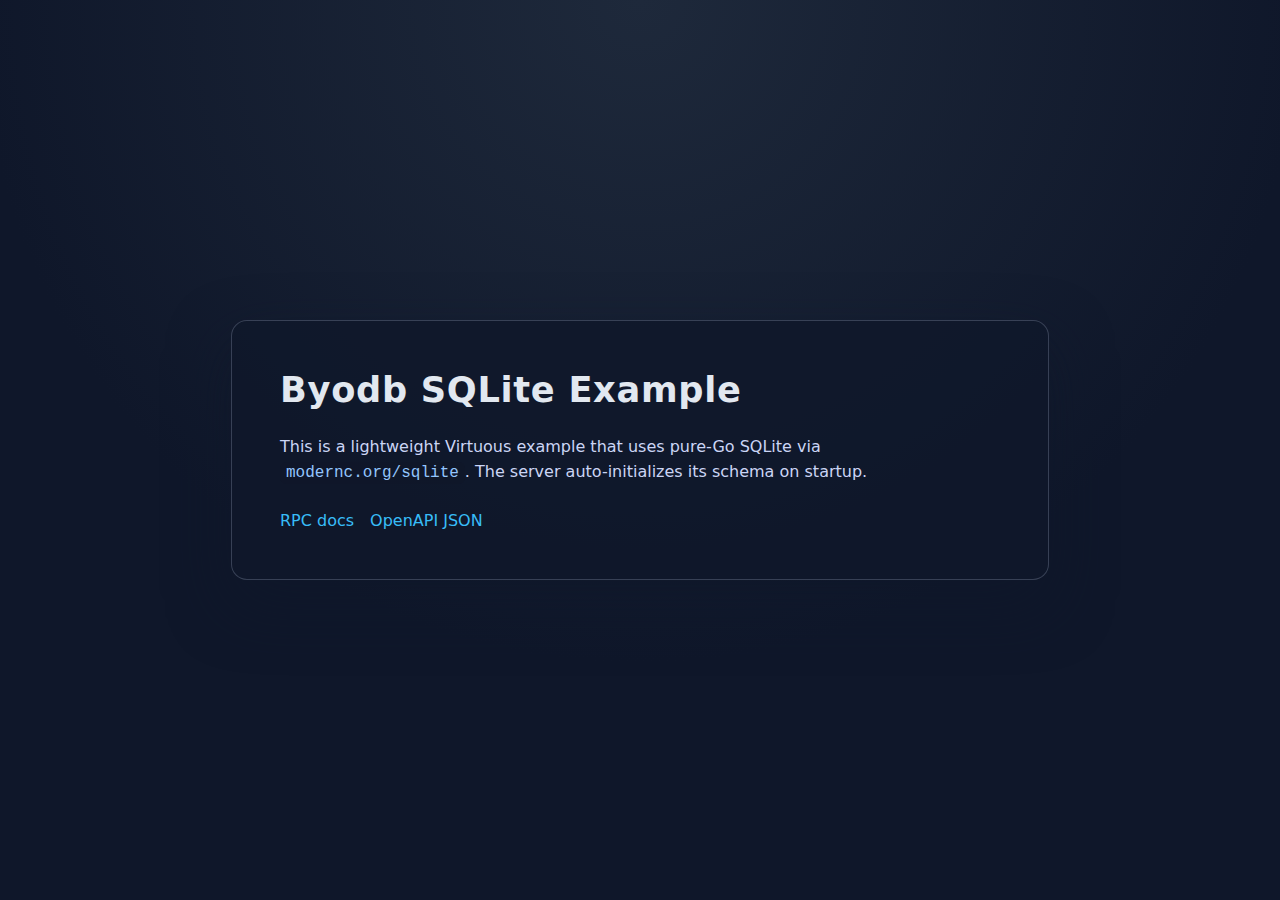
<file: example/byodb-sqlite/static/index.html>
<!doctype html>
<html lang="en">
<head>
  <meta charset="utf-8" />
  <meta name="viewport" content="width=device-width, initial-scale=1" />
  <title>Byodb SQLite Example</title>
  <style>
    :root {
      color-scheme: light;
      font-family: "IBM Plex Sans", "Segoe UI", system-ui, -apple-system, sans-serif;
      background: #0f172a;
      color: #e2e8f0;
    }
    body {
      margin: 0;
      min-height: 100vh;
      display: flex;
      align-items: center;
      justify-content: center;
      background: radial-gradient(circle at top, #1e293b, #0f172a 60%);
    }
    main {
      max-width: 720px;
      padding: 48px;
      background: rgba(15, 23, 42, 0.85);
      border: 1px solid rgba(148, 163, 184, 0.3);
      border-radius: 16px;
      box-shadow: 0 24px 60px rgba(15, 23, 42, 0.6);
    }
    h1 {
      margin-top: 0;
      font-size: 2.2rem;
      letter-spacing: 0.02em;
    }
    p {
      line-height: 1.6;
      color: #cbd5f5;
    }
    code {
      font-family: "IBM Plex Mono", ui-monospace, SFMono-Regular, Menlo, Monaco, Consolas, "Liberation Mono", "Courier New", monospace;
      background: rgba(15, 23, 42, 0.7);
      padding: 2px 6px;
      border-radius: 6px;
      color: #93c5fd;
    }
    .links {
      display: flex;
      gap: 16px;
      flex-wrap: wrap;
      margin-top: 24px;
    }
    a {
      color: #38bdf8;
      text-decoration: none;
      border-bottom: 1px solid transparent;
    }
    a:hover {
      border-bottom-color: #38bdf8;
    }
  </style>
</head>
<body>
  <main>
    <h1>Byodb SQLite Example</h1>
    <p>
      This is a lightweight Virtuous example that uses pure-Go SQLite via
      <code>modernc.org/sqlite</code>. The server auto-initializes its schema on startup.
    </p>
    <div class="links">
      <a href="/rpc/docs/">RPC docs</a>
      <a href="/rpc/openapi.json">OpenAPI JSON</a>
    </div>
  </main>
</body>
</html>
</file>
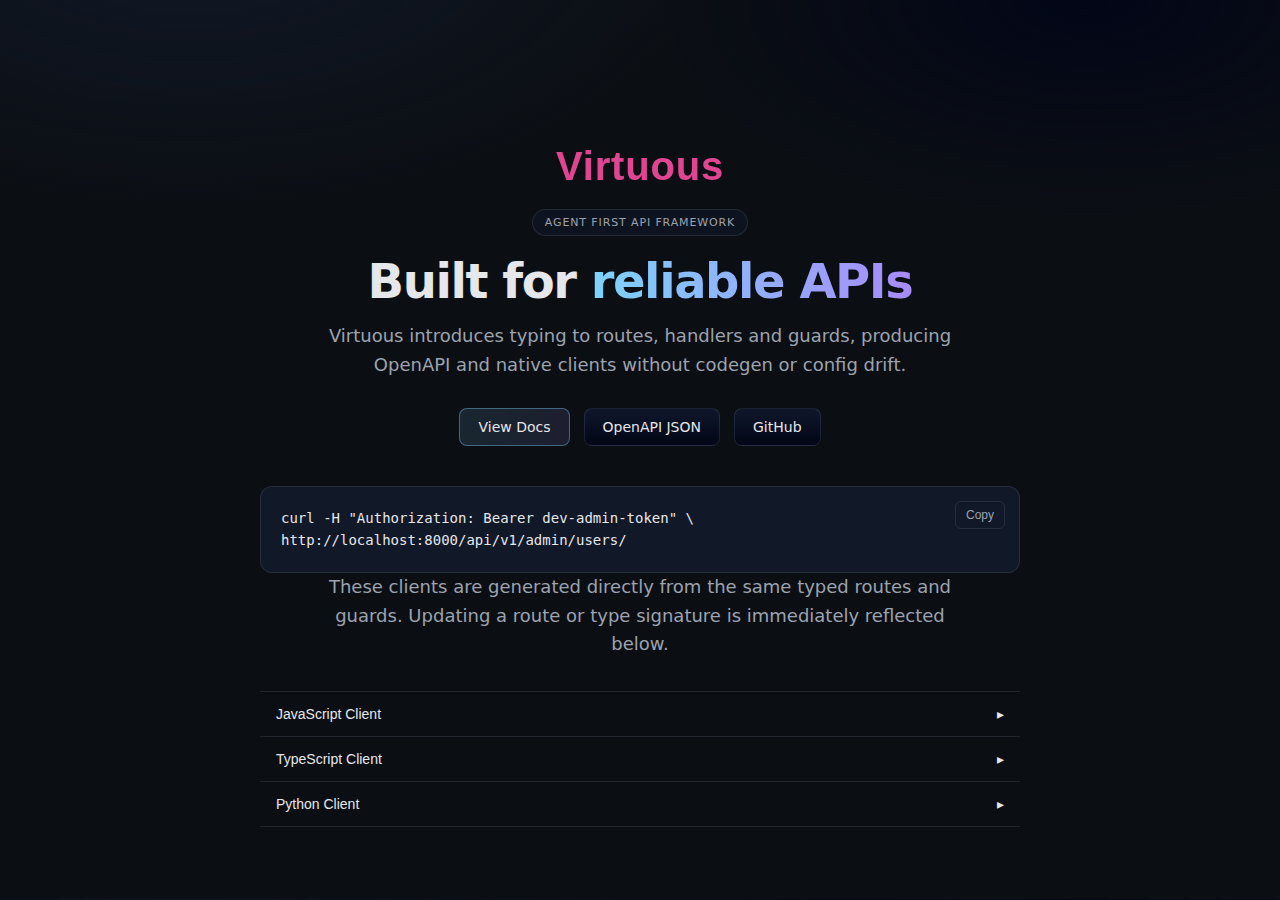
<file: example/byodb/frontend-web/index.html>
<!DOCTYPE html>
<html lang="en">
<head>
    <meta charset="UTF-8" />
    <meta name="viewport" content="width=device-width, initial-scale=1" />
    <title>Virtuous</title>

    <style>
        :root {
            --bg: #0b0f14;
            --bg-elevated: #111827;
            --ink: #e5e7eb;
            --ink-muted: #9ca3af;

            --accent: #7dd3fc;   /* cyan */
            --accent-2: #a78bfa; /* violet */

            --border: rgba(148, 163, 184, 0.16);
            --glow: rgba(125, 211, 252, 0.35);
        }

        .kw { color: #7dd3fc; }
        .str { color: #a7f3d0; }
        .com { color: #64748b; }

        * { box-sizing: border-box; }

        body {
            margin: 0;
            padding: 72px 24px;
            font-family: Inter, system-ui, -apple-system, BlinkMacSystemFont, sans-serif;
            background:
                    radial-gradient(900px 500px at 15% -10%, #111827 0%, transparent 60%),
                    radial-gradient(800px 400px at 85% 0%, #020617 0%, transparent 55%),
                    var(--bg);
            color: var(--ink);
            display: flex;
            justify-content: center;
        }

        .wrap {
            max-width: 880px;
            width: 100%;
            text-align: center;
        }

        .badge {
            display: inline-block;
            margin-bottom: 20px;
            margin-top: 20px;
            padding: 6px 12px;
            font-size: 11px;
            letter-spacing: 0.08em;
            text-transform: uppercase;
            color: var(--ink-muted);
            border: 1px solid var(--border);
            border-radius: 999px;
            background: rgba(17, 24, 39, 0.6);
        }

        h1 {
            font-size: 48px;
            line-height: 1.05;
            margin: 0 0 16px;
            letter-spacing: -0.03em;
            font-weight: 600;
        }

        h1 span {
            background: linear-gradient(90deg, var(--accent), var(--accent-2));
            -webkit-background-clip: text;
            background-clip: text;
            color: transparent;
        }

        p {
            max-width: 640px;
            margin: 0 auto 28px;
            font-size: 18px;
            line-height: 1.6;
            color: var(--ink-muted);
        }

        .links {
            display: flex;
            gap: 14px;
            justify-content: center;
            flex-wrap: wrap;
            margin-bottom: 40px;
        }

        .btn {
            padding: 10px 18px;
            font-size: 14px;
            font-weight: 500;
            color: var(--ink);
            background: linear-gradient(180deg, #0f172a, #020617);
            border: 1px solid var(--border);
            border-radius: 8px;
            text-decoration: none;
            transition: border 150ms ease, box-shadow 150ms ease;
        }

        .btn.primary {
            background: linear-gradient(
                    90deg,
                    rgba(125, 211, 252, 0.12),
                    rgba(167, 139, 250, 0.12)
            );
            border-color: rgba(125, 211, 252, 0.4);
        }

        .btn:hover {
            box-shadow: 0 0 0 1px var(--glow);
        }

        .card {
            position: relative;
            max-width: 760px;
            margin: 0 auto;
            padding: 20px;
            background: var(--bg-elevated);
            border: 1px solid var(--border);
            border-radius: 12px;
            text-align: left;
        }

        pre {
            margin: 0;
            font-family: ui-monospace, SFMono-Regular, Menlo, Consolas, monospace;
            font-size: 14px;
            line-height: 1.6;
            color: #e5e7eb;
            background: transparent;
            overflow-x: auto;
        }

        .copy-btn {
            position: absolute;
            top: 14px;
            right: 14px;
            padding: 6px 10px;
            font-size: 12px;
            color: var(--ink-muted);
            background: transparent;
            border: 1px solid var(--border);
            border-radius: 6px;
            cursor: pointer;
            transition: color 120ms ease, border 120ms ease;
        }

        .copy-btn:hover {
            color: var(--ink);
            border-color: var(--accent);
        }

        .accordion {
            max-width: 760px;
            margin: 32px auto 0;
            border-top: 1px solid var(--border);
        }

        .accordion-toggle {
            width: 100%;
            padding: 14px 16px;
            background: transparent;
            color: var(--ink);
            border: none;
            border-bottom: 1px solid var(--border);
            text-align: left;
            font-size: 14px;
            font-weight: 500;
            cursor: pointer;
        }

        .accordion-toggle::after {
            content: "▸";
            float: right;
            transition: transform 150ms ease;
        }

        .accordion-toggle.active::after {
            transform: rotate(90deg);
        }

        .accordion-panel {
            display: none;
            padding: 16px;
            background: var(--bg-elevated);
        }

        .accordion-panel.open {
            display: block;
        }

        pre,
        pre code {
            text-align: left;
        }

        .client-notes {
            display: flex;
            gap: 10px;
            flex-wrap: wrap;
            padding: 8px 16px 0;
            font-size: 12px;
            color: var(--ink-muted);
        }

        .client-notes span {
            padding: 4px 8px;
            border-radius: 6px;
            border: 1px solid var(--border);
            background: rgba(17, 24, 39, 0.4);
        }

        .accordion-panel .client-notes {
            padding: 4px 0 12px;
        }

        .accordion-panel .client-notes span {
            opacity: 0.9;
        }

        :root {
            --brand-pink: #ec4899;   /* magenta / pink */
            --brand-pink-soft: #f472b6;
        }

        .logo-mark-pink {
            margin: 72px auto 0;
            text-align: center;
            font-family: Helvetica, system-ui, -apple-system, BlinkMacSystemFont, sans-serif;

            font-size: 40px;      /* slightly smaller than headline */
            font-weight: 650;     /* heavier to compensate */
            letter-spacing: 0.02em;  /* 👈 big fix: much tighter */

            color: var(--brand-pink);
            opacity: 0.95;
        }

        .key {
            color: #e5e7eb;          /* strong neutral */
        }

        .val {
            color: #a78bfa;          /* violet – distinct from kw */
        }

        .opt {
            color: #94a3b8;          /* muted */
            font-style: italic;
        }

        .gen {
            color: #475569;   /* dim */
            font-style: italic;
        }



    </style>
</head>

<body>
<div class="wrap">

    <div class="logo-mark-pink">
        Virtuous
    </div>

    <div class="badge">Agent First API Framework</div>

    <h1>Built for <span>reliable APIs</span></h1>

    <p>
        Virtuous introduces typing to routes, handlers and guards, producing OpenAPI and
        native clients without codegen or config drift.
    </p>

    <div class="links">
        <a class="btn primary" href="/docs/">View Docs</a>
        <a class="btn" href="/openapi.json">OpenAPI JSON</a>
        <a class="btn" href="https://github.com/swetjen/virtuous">GitHub</a>
    </div>

    <div class="card">
        <button class="copy-btn" onclick="copySnippet(this)">Copy</button>
        <pre><code id="snippet">curl -H "Authorization: Bearer dev-admin-token" \
http://localhost:8000/api/v1/admin/users/</code></pre>
    </div>

    <p class="explainer">
        These clients are generated directly from the same typed routes and guards.
        Updating a route or type signature is immediately reflected below.
    </p>

    <div class="accordion">

        <button class="accordion-toggle" onclick="toggleAndLoad(this, 'js', '/client.gen.js')">
            JavaScript Client
        </button>

        <div class="accordion-panel">
            <div class="client-notes">
                <span>Lightweight</span>
                <span>JSDoc types</span>
                <span>Fetch-based</span>
                <span>Explicit errors</span>
                <span>Diff-friendly</span>
            </div>

            <pre class="code js"><code>Loading…</code></pre>
        </div>


        <button class="accordion-toggle" onclick="toggleAndLoad(this, 'ts', '/client.gen.ts')">
            TypeScript Client
        </button>
        <div class="accordion-panel">
            <pre class="code ts"><code>Loading…</code></pre>
        </div>

        <button class="accordion-toggle" onclick="toggleAndLoad(this, 'py', '/client.gen.py')">
            Python Client
        </button>
        <div class="accordion-panel">
            <pre class="code py"><code>Loading…</code></pre>
        </div>

    </div>


</div>
<script>
    /* -----------------------------
     * Accordion behavior + fetching
     * ----------------------------- */

    const fetched = new Set()

    async function toggleAndLoad(btn, lang, url) {
        btn.classList.toggle("active")
        const panel = btn.nextElementSibling
        panel.classList.toggle("open")

        if (!panel.classList.contains("open")) return
        if (fetched.has(url)) return

        const pre = panel.querySelector("pre")
        const codeEl = pre.querySelector("code")

        try {
            const res = await fetch(url)
            if (!res.ok) {
                throw new Error(`${res.status} ${res.statusText}`)
            }

            const text = await res.text()
            codeEl.textContent = text
            highlightBlock(pre, lang)
            fetched.add(url)

        } catch (err) {
            codeEl.textContent =
                `Unable to load ${url}\n\n${err.message}`
        }
    }


    /* -----------------------------
     * Curl snippet copy
     * ----------------------------- */

    function copySnippet(btn) {
        const code = document.getElementById("snippet").innerText
        navigator.clipboard.writeText(code).then(() => {
            btn.textContent = "Copied"
            setTimeout(() => (btn.textContent = "Copy"), 1400)
        })
    }
</script>
<script>
    const rules = {
        js: [
            { regex: /\b(import|export|from|const|let|async|await|new|return|class)\b/g, cls: "kw" },

            // generated header comments
            { regex: /(\/\/.*Code generated by Virtuous.*)/g, cls: "gen" },
            { regex: /(\/\/.*Virtuous client hash.*)/g, cls: "gen" },

            // JSDoc types: {AdminUser}
            { regex: /\{([A-Z][A-Za-z0-9_]*)\}/g, cls: "val" },

            // optional marker: ?
            { regex: /\b([a-zA-Z_][a-zA-Z0-9_]*)\s*\?/g, cls: "opt" },
            // optional JSDoc fields: [error]
            { regex: /\[([a-zA-Z_][a-zA-Z0-9_]*)\]/g, cls: "opt" },


            // JSDoc property names
            { regex: /@property\s+\{[^}]+\}\s+([a-zA-Z_][a-zA-Z0-9_]*)/g, cls: "key" },

            { regex: /(".*?"|'.*?'|`.*?`)/g, cls: "str" },
            { regex: /(\/\/.*)/g, cls: "com" },
        ],

        ts: [
            // keywords
            { regex: /\b(import|export|from|const|let|async|await|new|return|class|interface|type)\b/g, cls: "kw" },

            // generated header comments
            { regex: /(\/\/.*Code generated by Virtuous.*)/g, cls: "gen" },
            { regex: /(\/\/.*Virtuous client hash.*)/g, cls: "gen" },


            // keys:   email:
            { regex: /\b([a-zA-Z_][a-zA-Z0-9_]*)\s*:/g, cls: "key" },

            // optional marker: ?
            { regex: /\b([a-zA-Z_][a-zA-Z0-9_]*)\s*\?/g, cls: "opt" },


            // values: : string
            { regex: /:\s*([A-Z][A-Za-z0-9_<>[\]]*|string|number|boolean|any)\b/g, cls: "val" },

            // strings
            { regex: /(".*?"|'.*?'|`.*?`)/g, cls: "str" },

            // comments
            { regex: /(\/\/.*)/g, cls: "com" },
        ],

        py: [
            { regex: /\b(from|import|def|class|return|async|await)\b/g, cls: "kw" },

            // Optional[T]
            { regex: /\bOptional\[[^\]]+\]/g, cls: "opt" },

            // keys: email:
            { regex: /^\s*([a-zA-Z_][a-zA-Z0-9_]*)\s*:/gm, cls: "key" },

            // values: : str
            { regex: /:\s*(str|int|float|bool|list|dict|Optional\[[^\]]+\])\b/g, cls: "val" },

            { regex: /(".*?"|'.*?')/g, cls: "str" },
            { regex: /(#.*)/g, cls: "com" },
        ],

    }

    function highlightBlock(pre, lang) {
        const raw = pre.textContent
        let html = escapeHTML(raw)

        const placeholders = []
        let idx = 0

        for (const { regex, cls } of rules[lang] || []) {
            html = html.replace(regex, match => {
                const key = `@@H${idx++}@@`
                placeholders.push({ key, value: `<span class="${cls}">${match}</span>` })
                return key
            })
        }

        for (const { key, value } of placeholders) {
            html = html.replaceAll(key, value)
        }

        pre.innerHTML = `<code>${html}</code>`
    }

    function escapeHTML(str) {
        return str
            .replace(/&/g, "&amp;")
            .replace(/</g, "&lt;")
            .replace(/>/g, "&gt;")
    }
</script>




</body>
</html>
</file>
